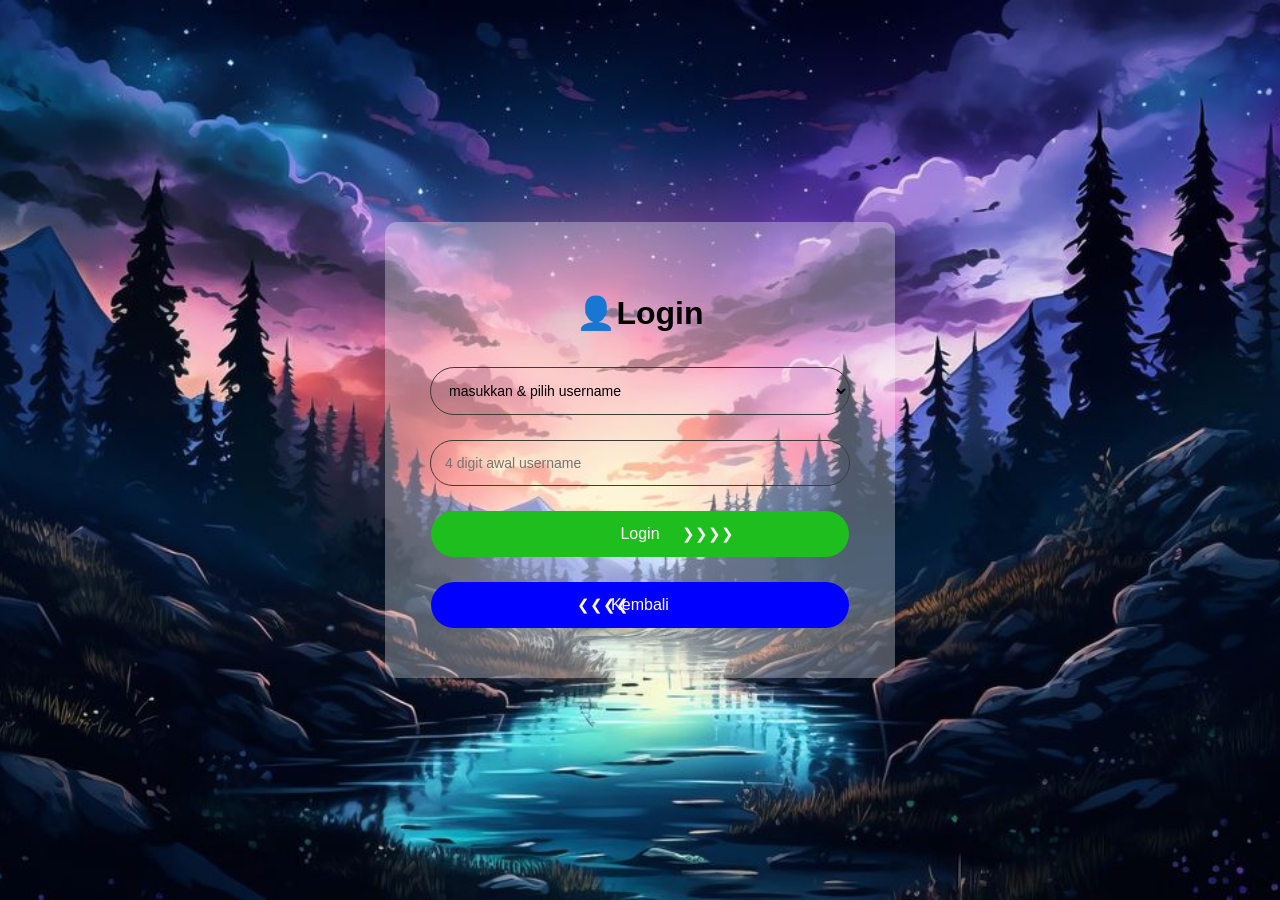
<file: login.html>
<!DOCTYPE html>
<html lang="id">
<head>
    <link rel="stylesheet" href="login.css">
    <meta charset="UTF-8">
    <meta name="viewport" content="width=device-width, initial-scale=1.0">
    <meta name="description" content="FyzzCareer tempat joki favorit kamu, murah,aman,dan cepat.">
    <meta name="keywords" content="jasa pembuatan cv, jasa web portofolio, jasa makalah, website promosi usaha, fyzzcareer">
    <meta name="author" content="FyzzCareer">
    <link rel="canonical" href="https://hafizhcom.github.io/Play-Music/">
    <meta name="theme-color" content="#add8e6">
    <link rel="icon" href="fyzzcareer-logo.png" type="image/png">
    <meta property="og:title" content="FyzzCareer - Jasa Web, Makalah & CV Profesional">
    <meta property="og:description" content="Jasa pembuatan Web Portofolio, CV, Makalah & Website Promosi Usaha. Cepat, Aman & Terpercaya.">
    <meta property="og:type" content="website">
    <meta property="og:url" content="https://hafizhcom.github.io/Play-Music/">
    <meta property="og:image" content="https://hafizhcom.github.io/Play-Music//og-poster-4.png">
    <title>Login</title>
</head>
<body>
    <div class="form">
        <h1>👤Login</h1>
        <select id="username">
            <option value="username1" disabled selected>masukkan & pilih username</option>
            <option value="13572468">13572468</option>
            <option value="24681357">24681357</option>
            <option value="14725836">14725836</option>
            <option value="36914725">36914725</option>
        </select>

        <input type="password" placeholder="4 digit awal username" id="password">
        <a href="#" class="btn" id="login">Login</a>
        <a href="index.html" class="back">Kembali</a>
    </div>

    

    <script src="login.js"></script>
</body>

</html>
</file>
<file: login.css>
body {
  padding: 0;
  margin: 250px 0;
  background-image: url("pin.jpg");
  background-size: cover;
  background-position: center;
}
.form {
  justify-content: center;
  align-items: center;
  flex-direction: column;
  display: flex;
  gap: 25px;
  background-color: rgba(255, 255, 255, 0.3);
  width: 23%;
  margin: 0 auto;
  padding: 50px;
  border-radius: 6px;
}

.form h1 {
  font-size: 1.9rem;
  color: black;
  font-family: sans-serif;
}

select {
  padding: 10px 80px;
  border-radius: 50px;
  cursor: pointer;
}

select:hover,
input:hover {
  background-color: #cccccc;
}

input {
  padding: 10px 80px;
  border-radius: 50px;
}

.btn {
  padding: 10px 150px;
  border-radius: 50px;
  color: white;
  background-color: rgb(29, 190, 29);
  transition: 0.3s ease-in;
  position: relative;
}

.btn::after {
  content: "❯❯❯❯";
  position: absolute;
  animation: geser 3s ease-in-out infinite;
  left: 60%;
  font-size: 15px;
}

@keyframes geser {
  0% {
    transform: translateX(0);
  }
  50% {
    transform: translateX(-20px);
  }
  100% {
    transform: translateX(0);
  }
}

.back::after {
  content: "❮❮❮❮";
  position: absolute;
  animation: geser 3s ease-in-out infinite;
  left: 35%;
  font-size: 15px;
}

@keyframes geser {
  0% {
    transform: translateX(0);
  }
  50% {
    transform: translateX(-20px);
  }
  100% {
    transform: translateX(0);
  }
}

.btn:hover,
.back:hover {
  transform: translateY(-5px);
  background-color: lightblue;
  color: black;
}

.btn:hover::after,
.back:hover::after {
  animation: none;
}

a.btn {
  text-decoration: none;
  font-family: sans-serif;
}

.back {
  padding: 10px 150px;
  border-radius: 50px;
  background-color: blue;
  color: white;
  position: relative;
}

a.back {
  text-decoration: none;
  font-family: sans-serif;
}

/* Scrollbar */
::-webkit-scrollbar {
  width: 10px;
}

::-webkit-scrollbar-track {
  background: #f1f1f1;
}

::-webkit-scrollbar-thumb {
  background: linear-gradient(135deg, #4a90e2, #1e3a8a);
  border-radius: 10px;
}

::-webkit-scrollbar-thumb:hover {
  background: #1e3a8a;
}

@media (max-width: 767px) {
  body {
    margin: 185px auto;
    padding: 0;
    height: auto;
  }

  .form {
    width: 50%;
    height: auto;
  }

  select {
    padding: 10px 30px;
    background-color: rgba(255, 255, 255, 0);
    border: 1px solid #3d3b3b;
  }

  input {
    padding: 10px 33px;
    background-color: rgba(255, 255, 255, 0);
    border: 1px solid #3d3b3b;
  }

  .btn {
    padding: 10px 100px;
  }

  .back {
    padding: 10px 90px;
  }

  .btn::after {
    font-size: 13px;
    left: 70%;
  }

  .back::after {
    font-size: 13px;
    left: 25%;
  }
}

@media (max-width: 932px) and (orientation: landscape) {
  body {
    margin: 50px auto;
    height: auto;
    padding: 0;
  }

  .form {
    width: 40%;
    padding: 15px;
    height: auto;
    background-color: rgba(255, 255, 255, 0.3);
  }

  select {
    padding: 10px 45px;
    background-color: rgba(255, 255, 255, 0);
    border: 1px solid #3d3b3b;
  }

  input {
    padding: 10px 50px;
    background-color: rgba(255, 255, 255, 0);
    border: 1px solid #3d3b3b;
  }

  .btn {
    padding: 10px 113px;
  }

  .back {
    padding: 10px 103px;
  }
}

@media (min-width: 1024px) {
  body {
    margin: 0;
    padding: 0;
    height: 100vh;
    display: flex;
    justify-content: center;
    align-items: center;
    background-image: url("pin.jpg");
    background-size: cover;
    background-position: center;
    font-family: sans-serif;
  }

  .form {
    display: flex;
    flex-direction: column;
    gap: 25px;
    width: 420px; /* ukuran ideal untuk laptop */
    padding: 50px 45px;
    border-radius: 12px;
    background-color: rgba(255, 255, 255, 0.3);
  }

  .form h1 {
    font-size: 2rem;
    text-align: center;
    margin-bottom: 10px;
  }

  select,
  input {
    width: 100%;
    padding: 14px;
    border-radius: 50px;
    border: 1px solid #3d3b3b;
    outline: none;
    box-sizing: border-box;
    font-size: 14px;
    transition: 0.3s;
    background-color: rgba(255, 255, 255, 0);
  }

  .btn,
  .back {
    width: 93%;
    padding: 14px;
    border-radius: 50px;
    text-align: center;
    transition: 0.3s ease-in-out;
  }

  .btn {
    background-color: rgb(29, 190, 29);
    color: white;
  }

  .back {
    background-color: blue;
    color: white;
  }

  .btn:hover,
  .back:hover {
    transform: translateY(-4px);
    background-color: lightblue;
    color: black;
  }

  a.btn,
  a.back {
    text-decoration: none;
    font-family: sans-serif;
    display: inline-block;
  }
}
</file>
